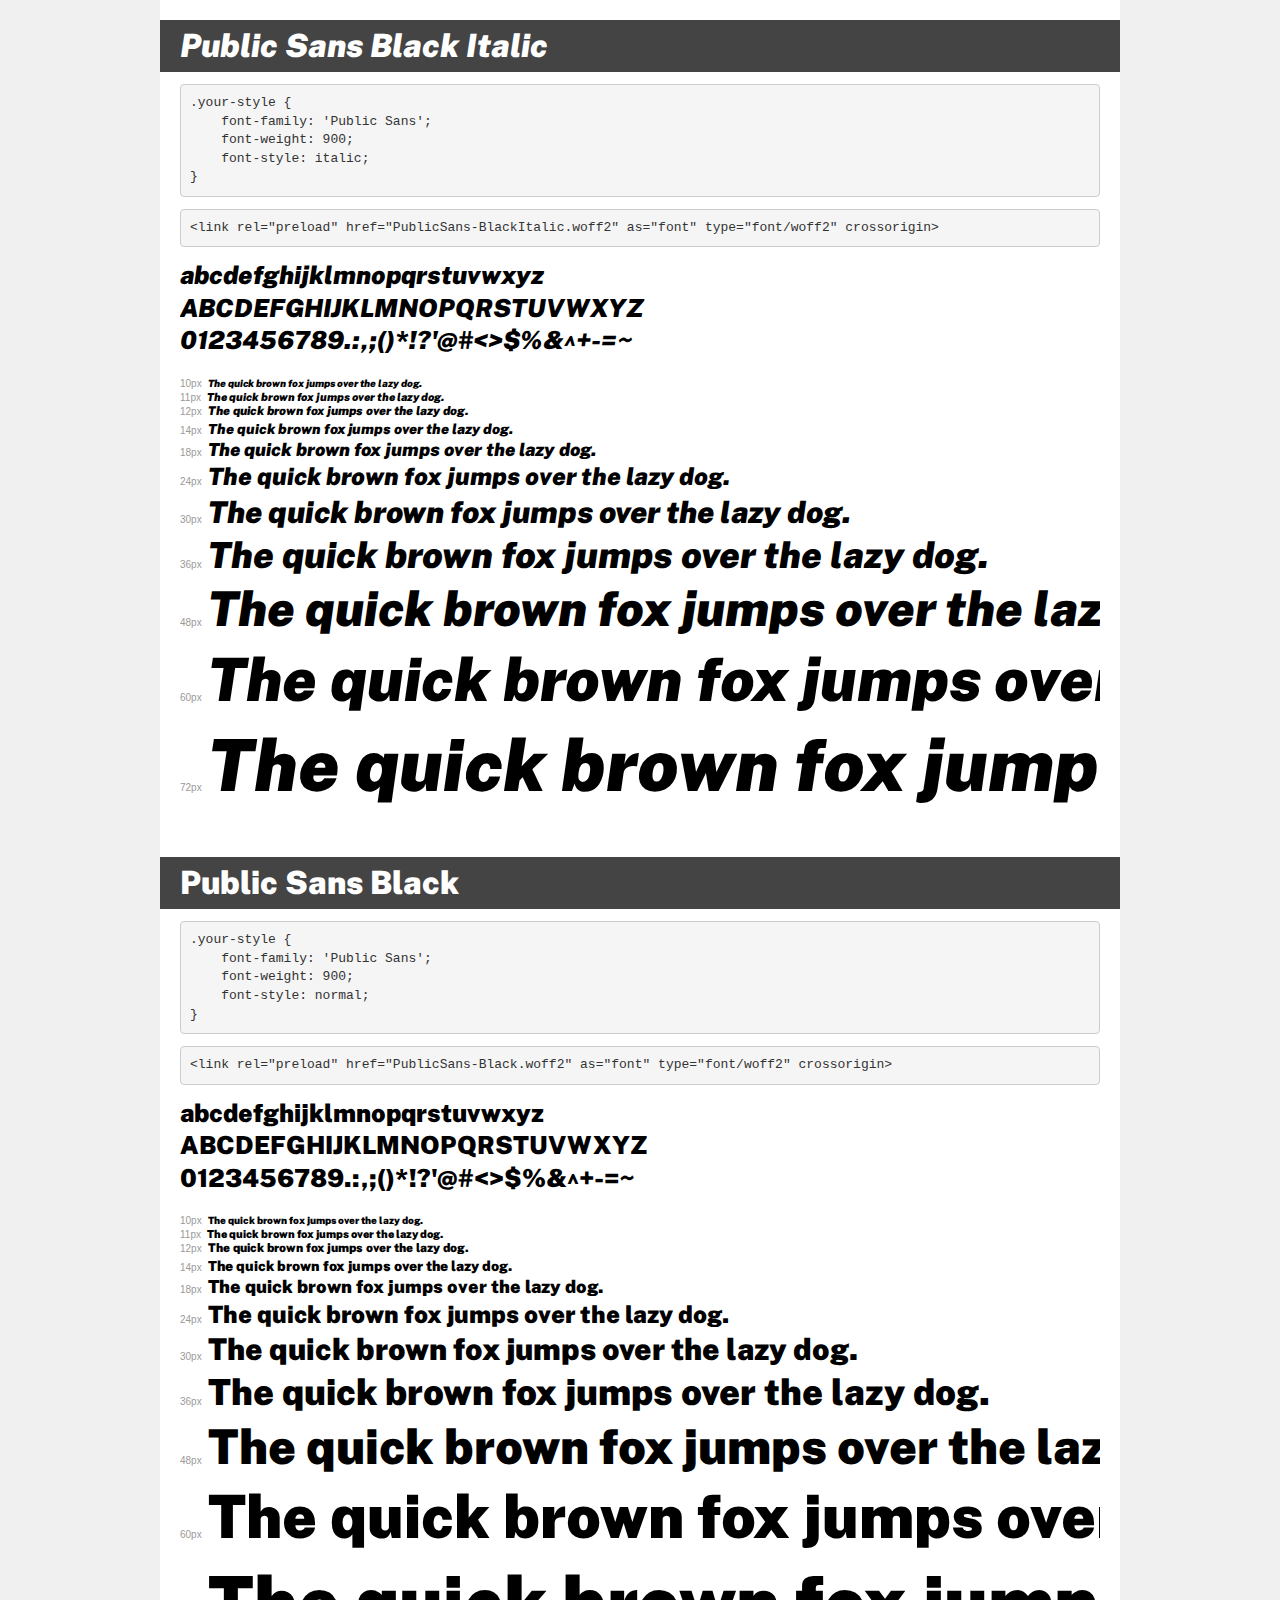
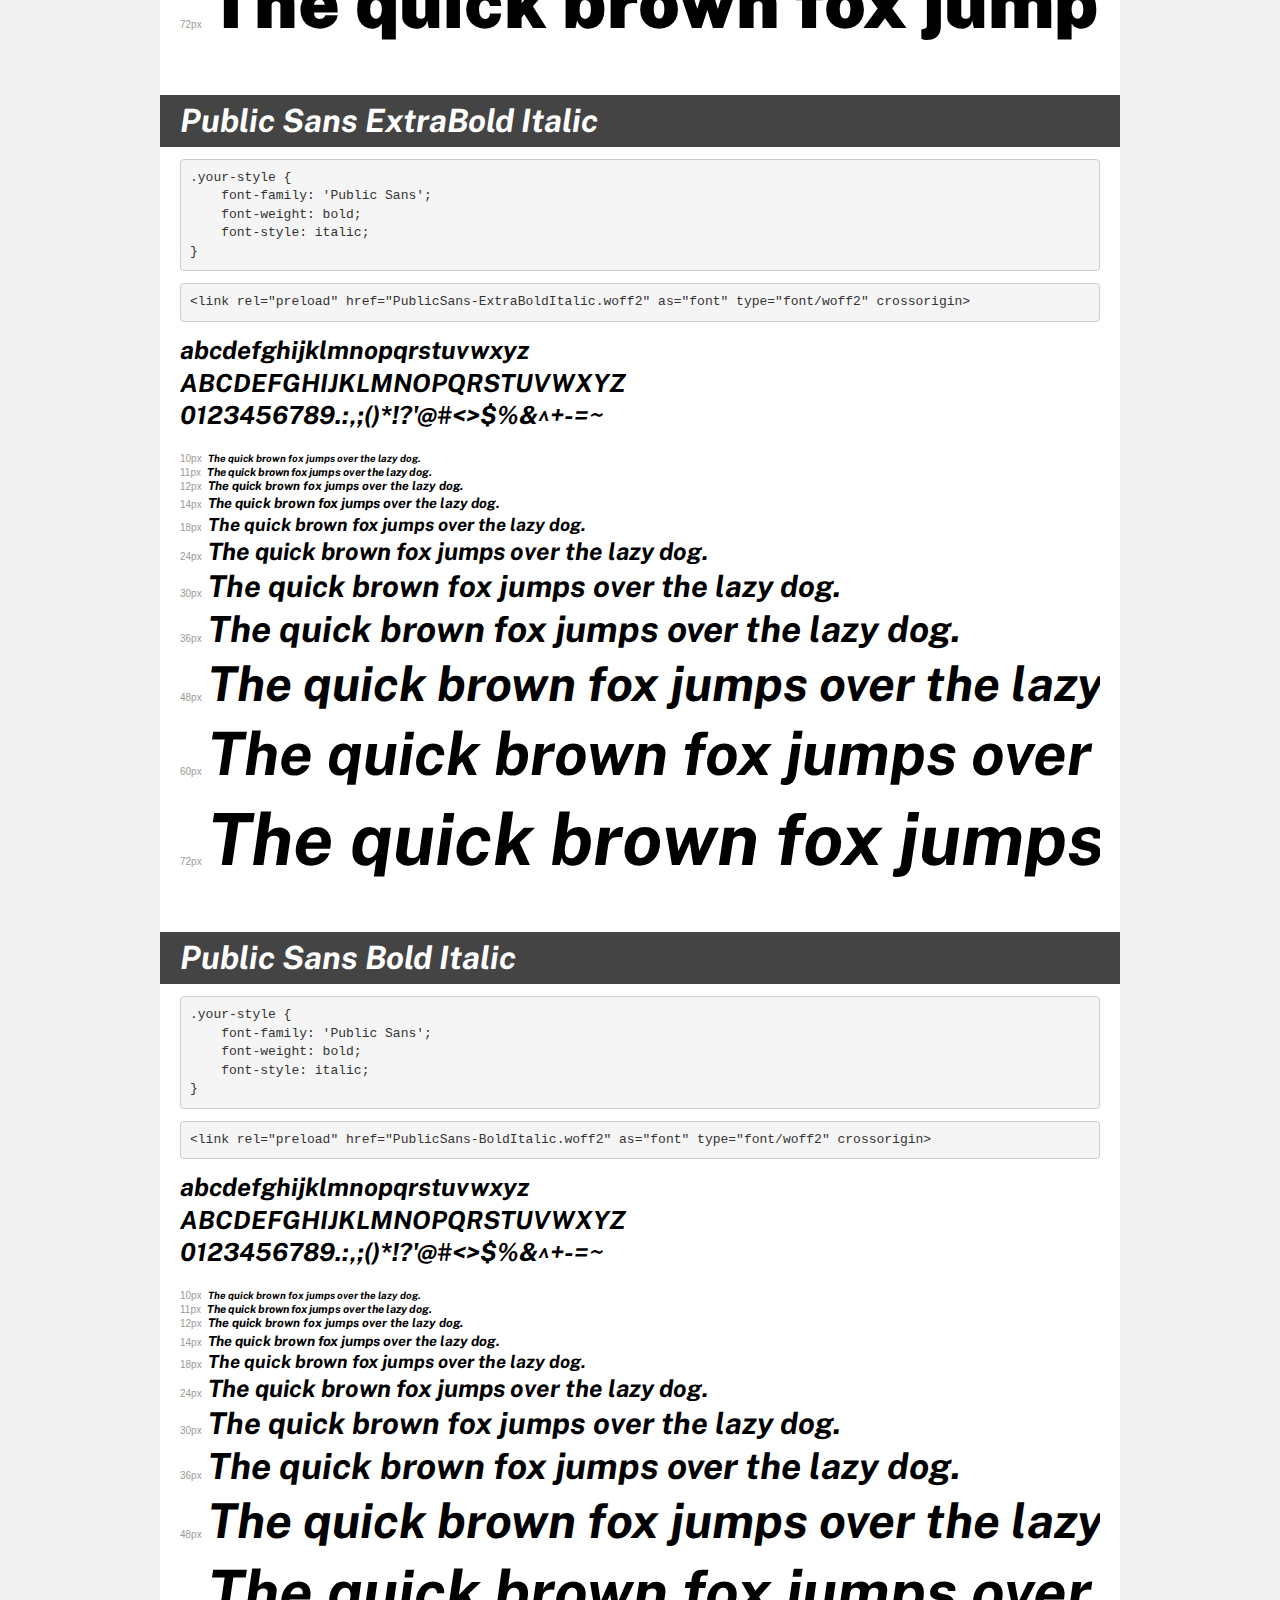
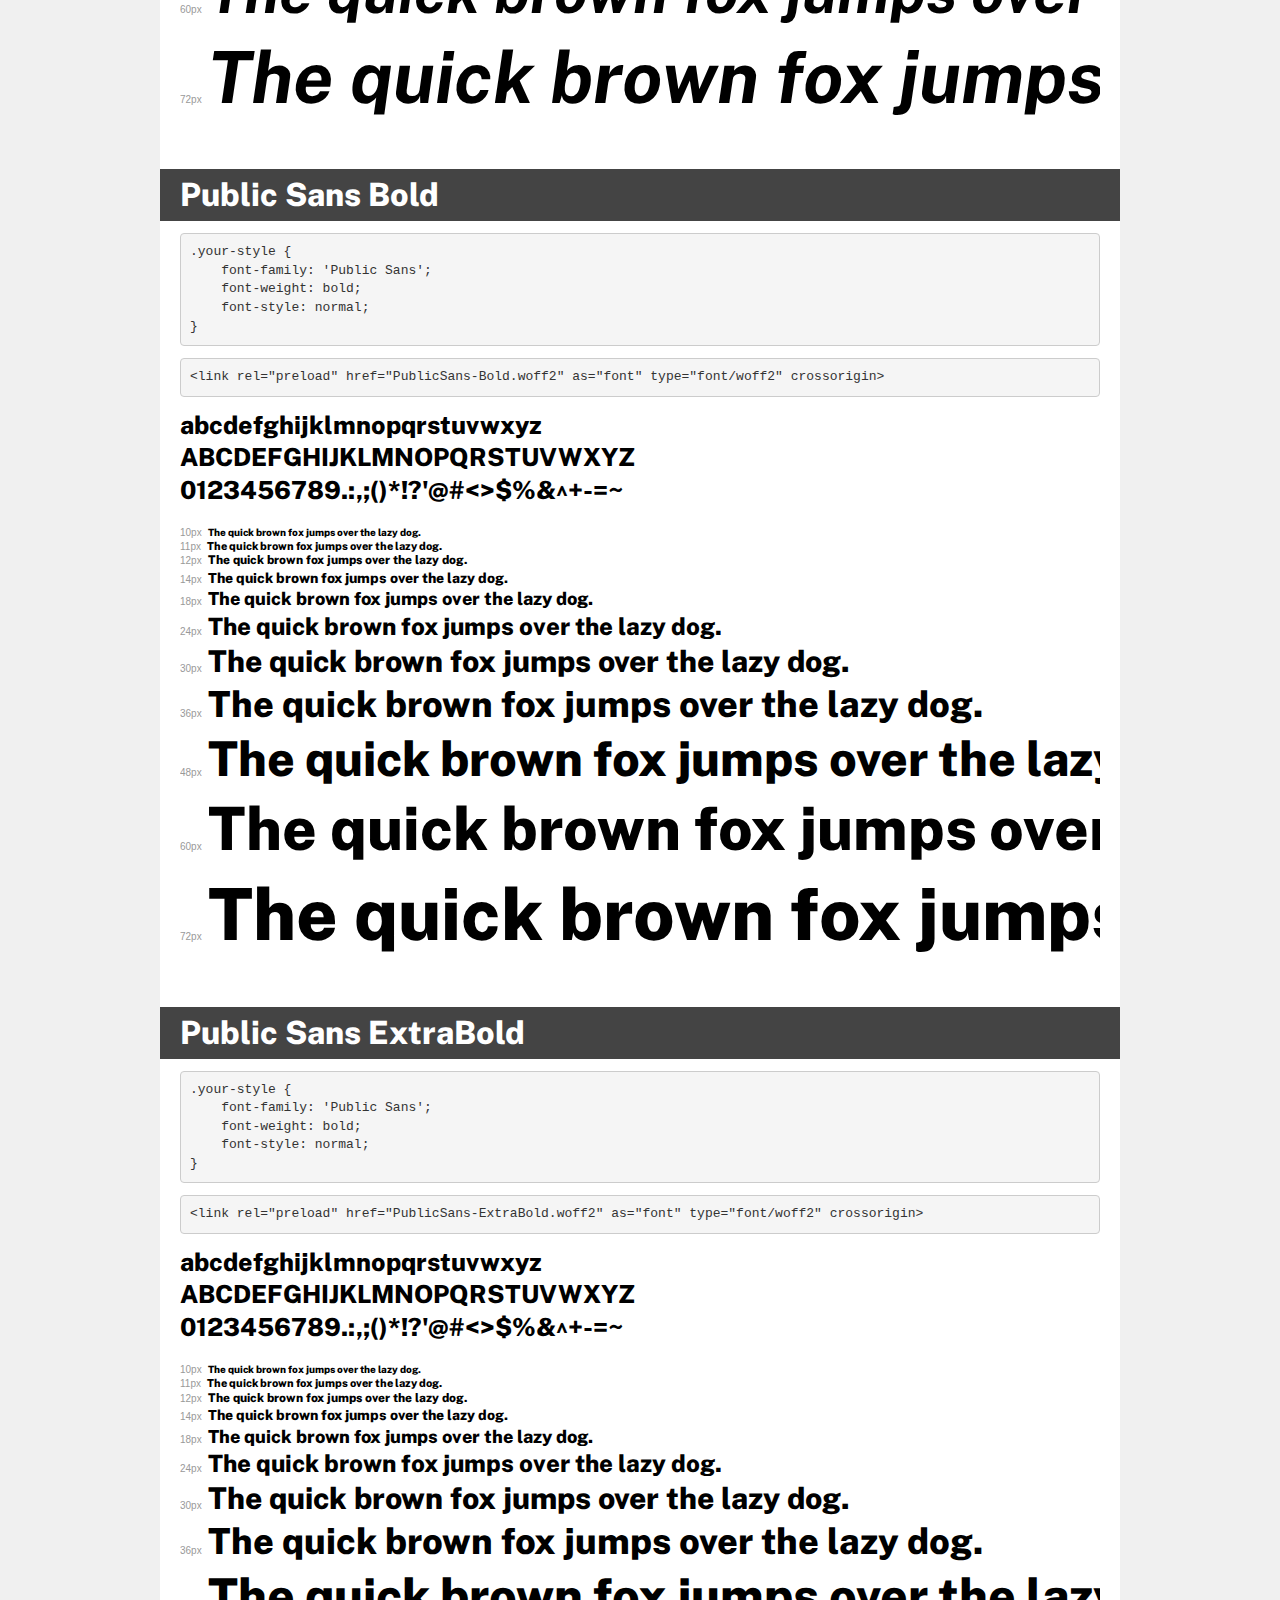
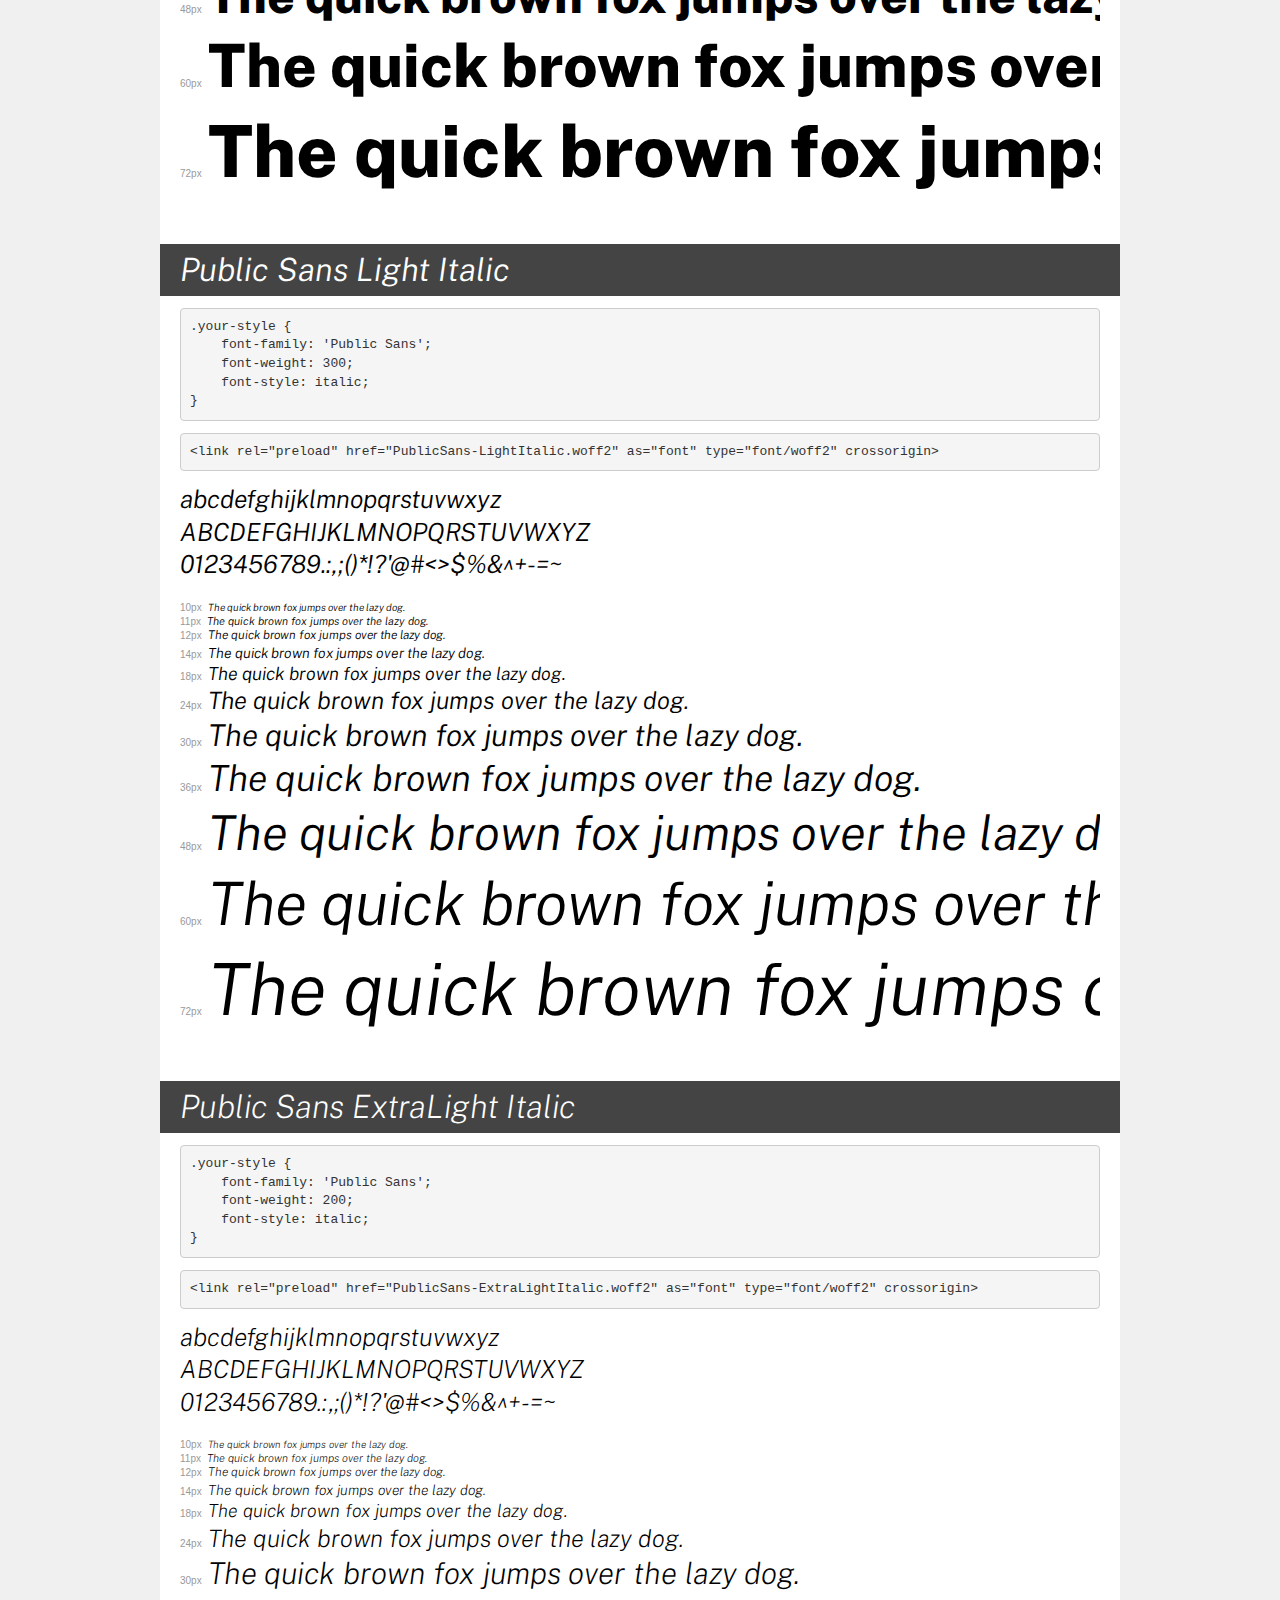
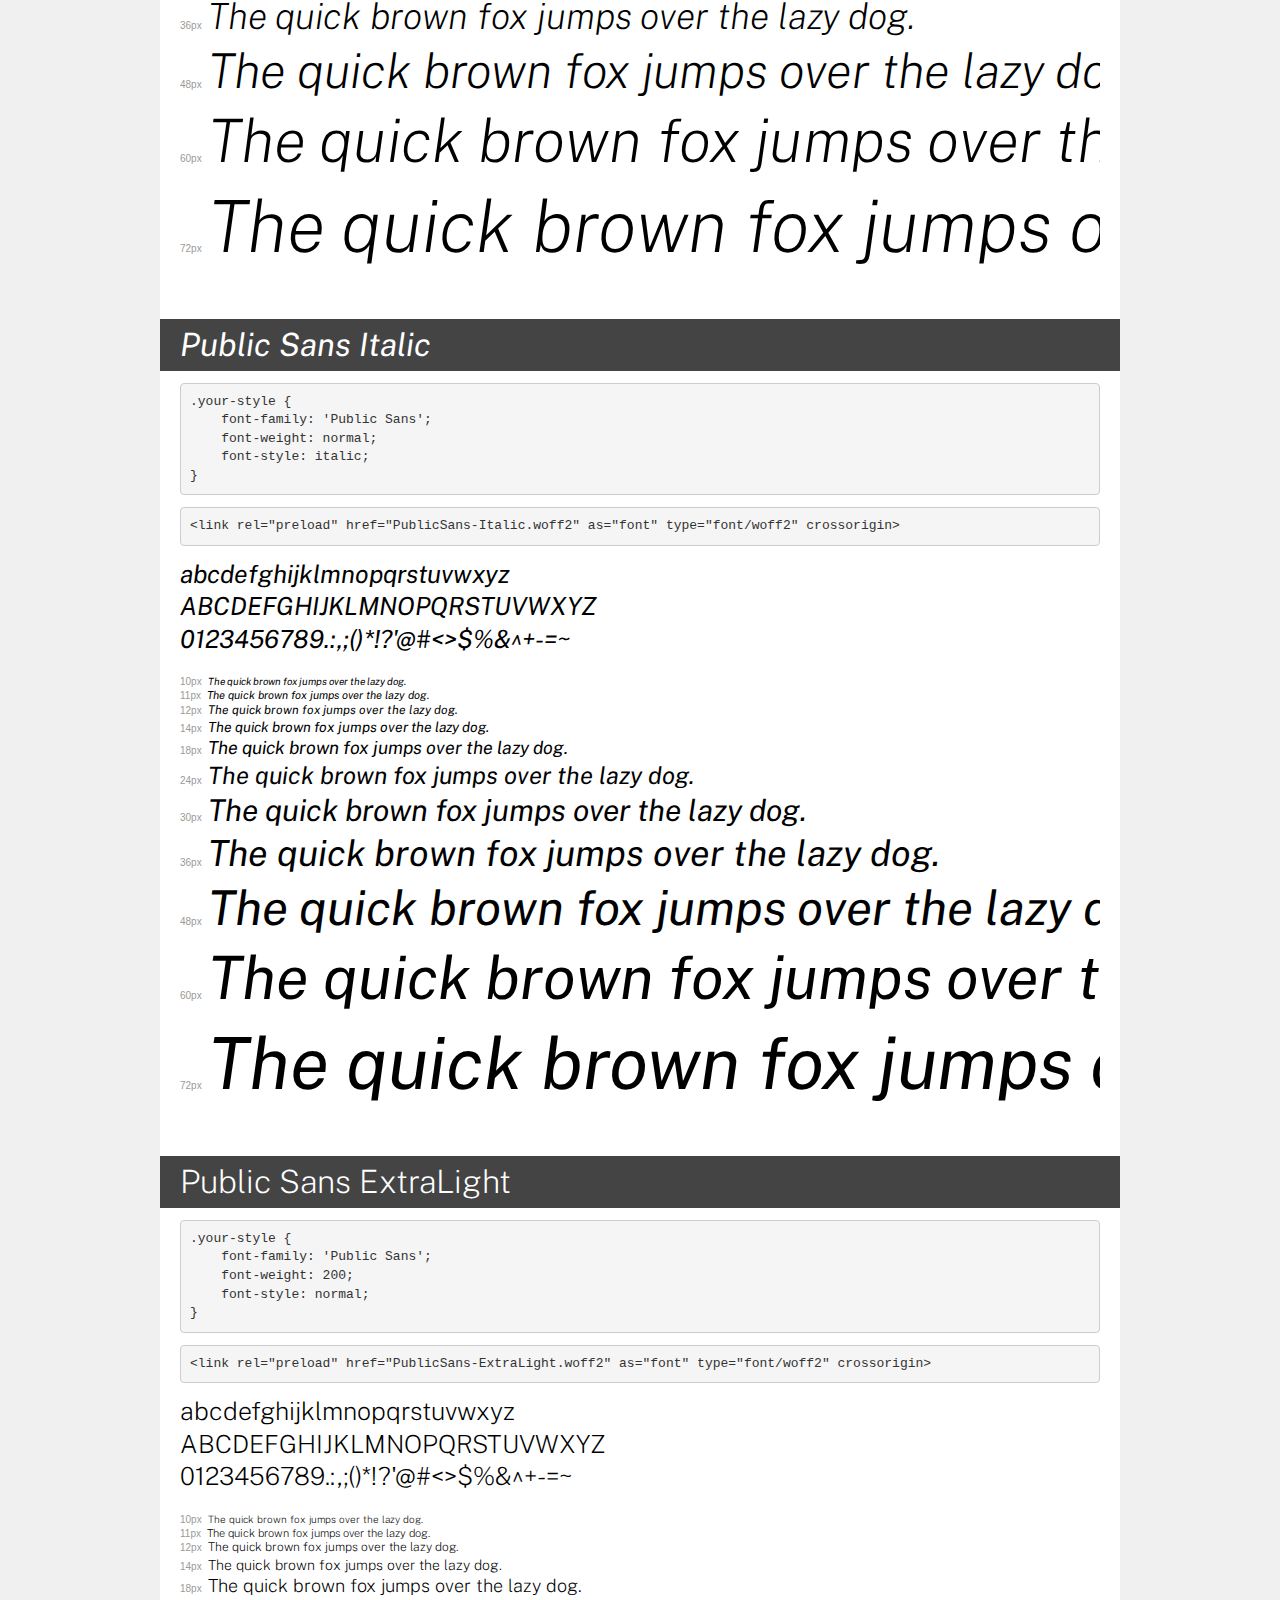
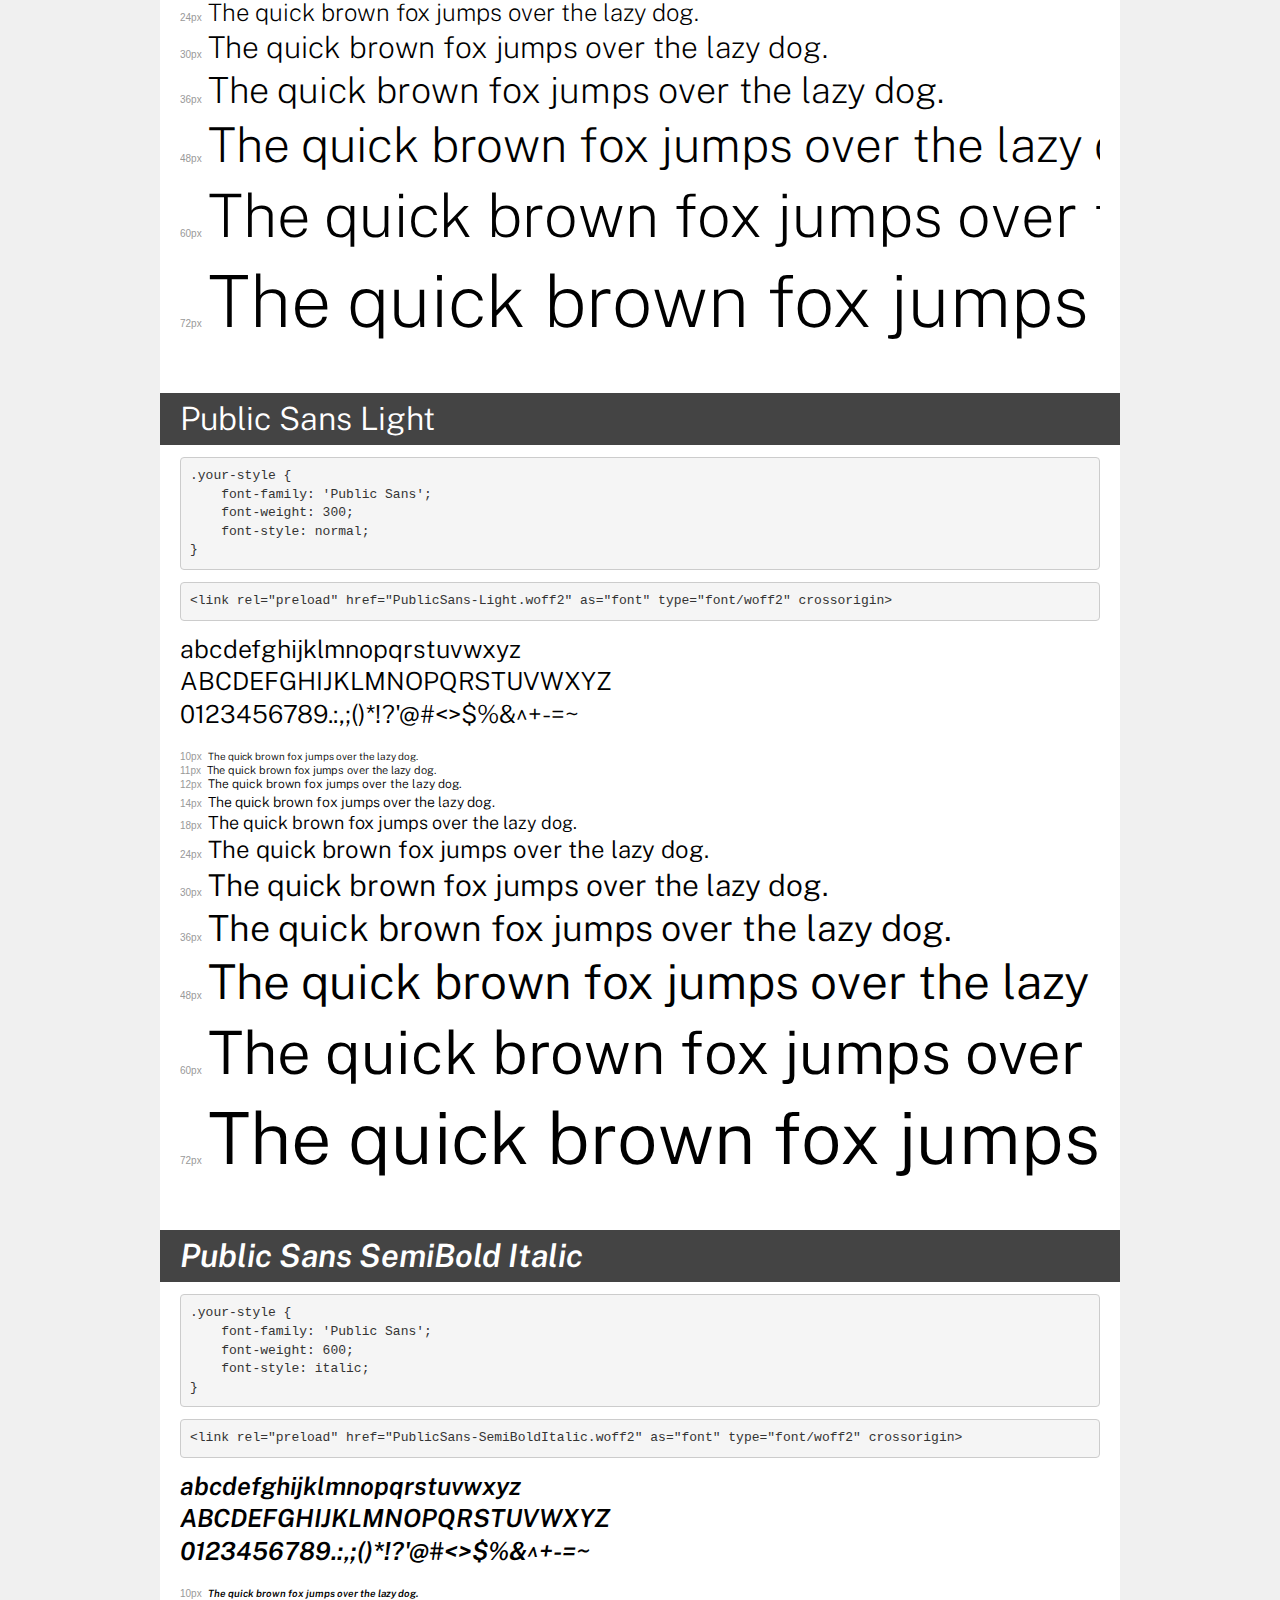
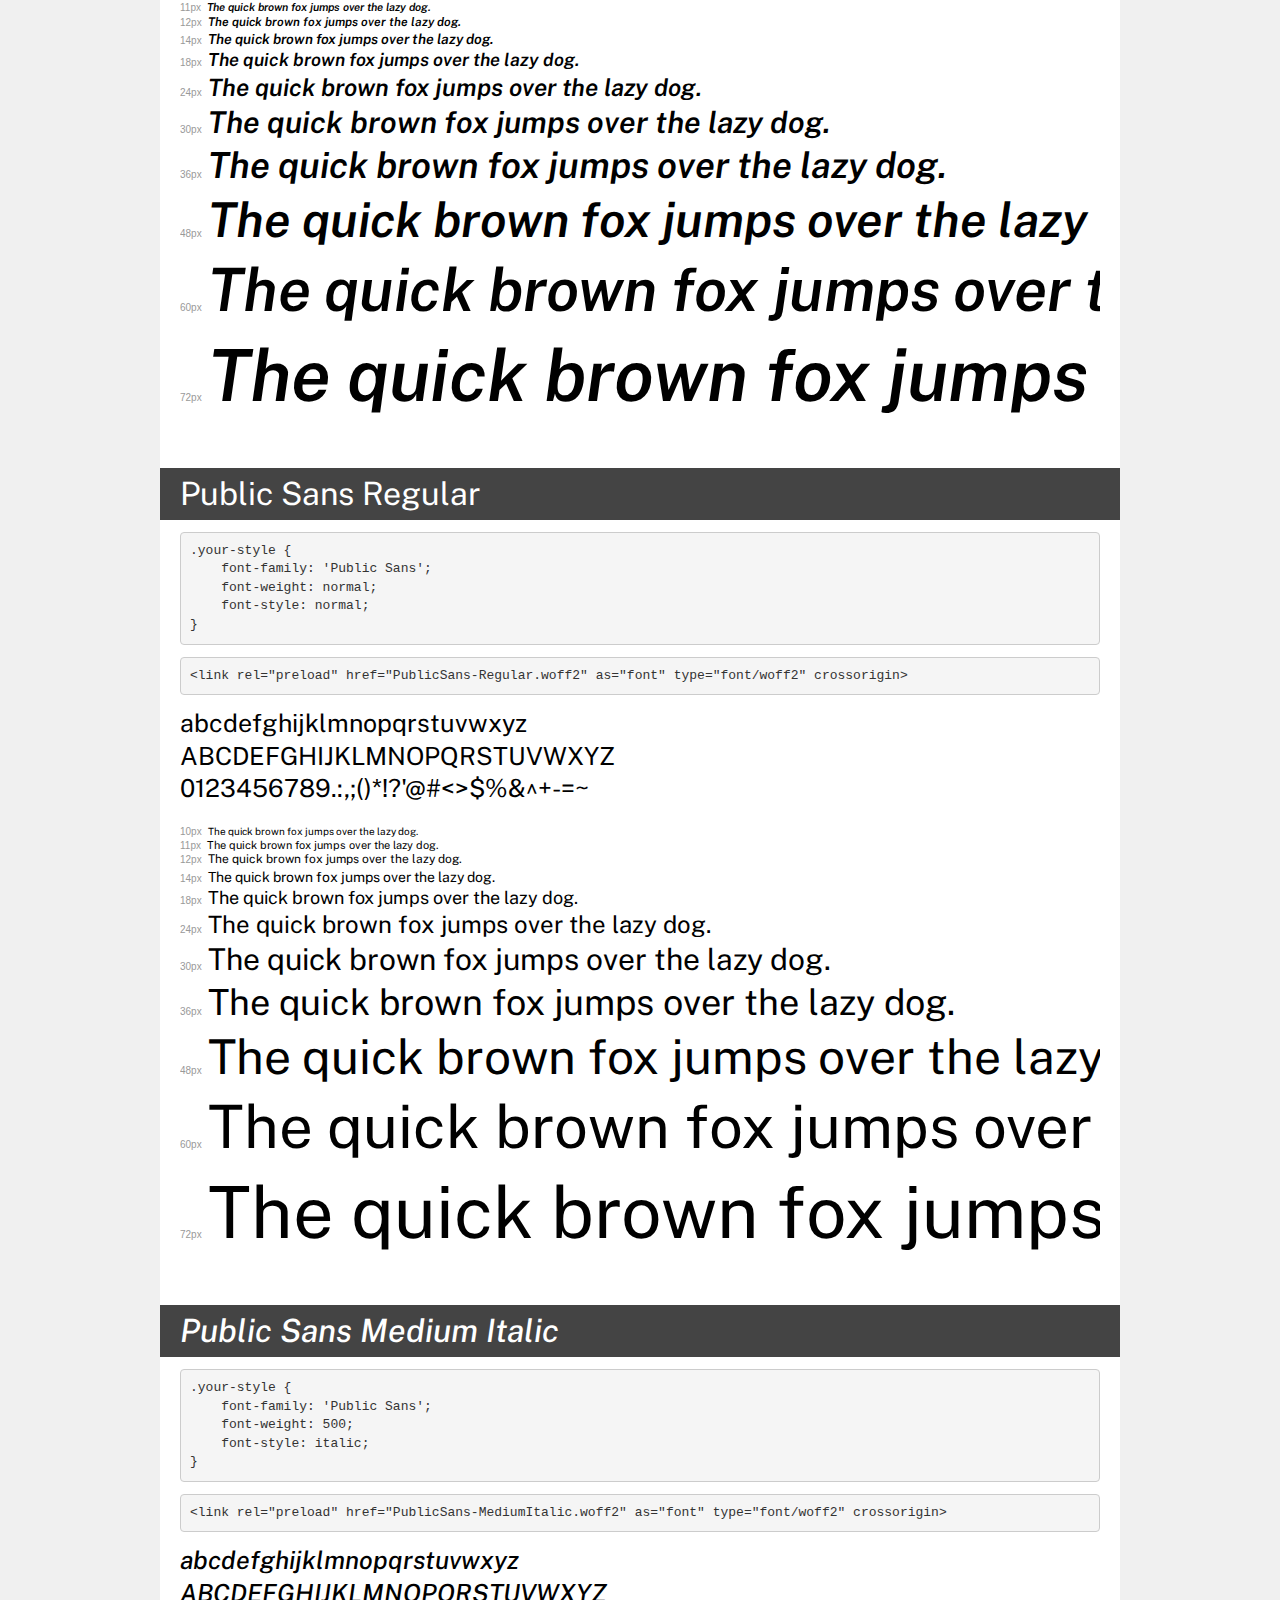
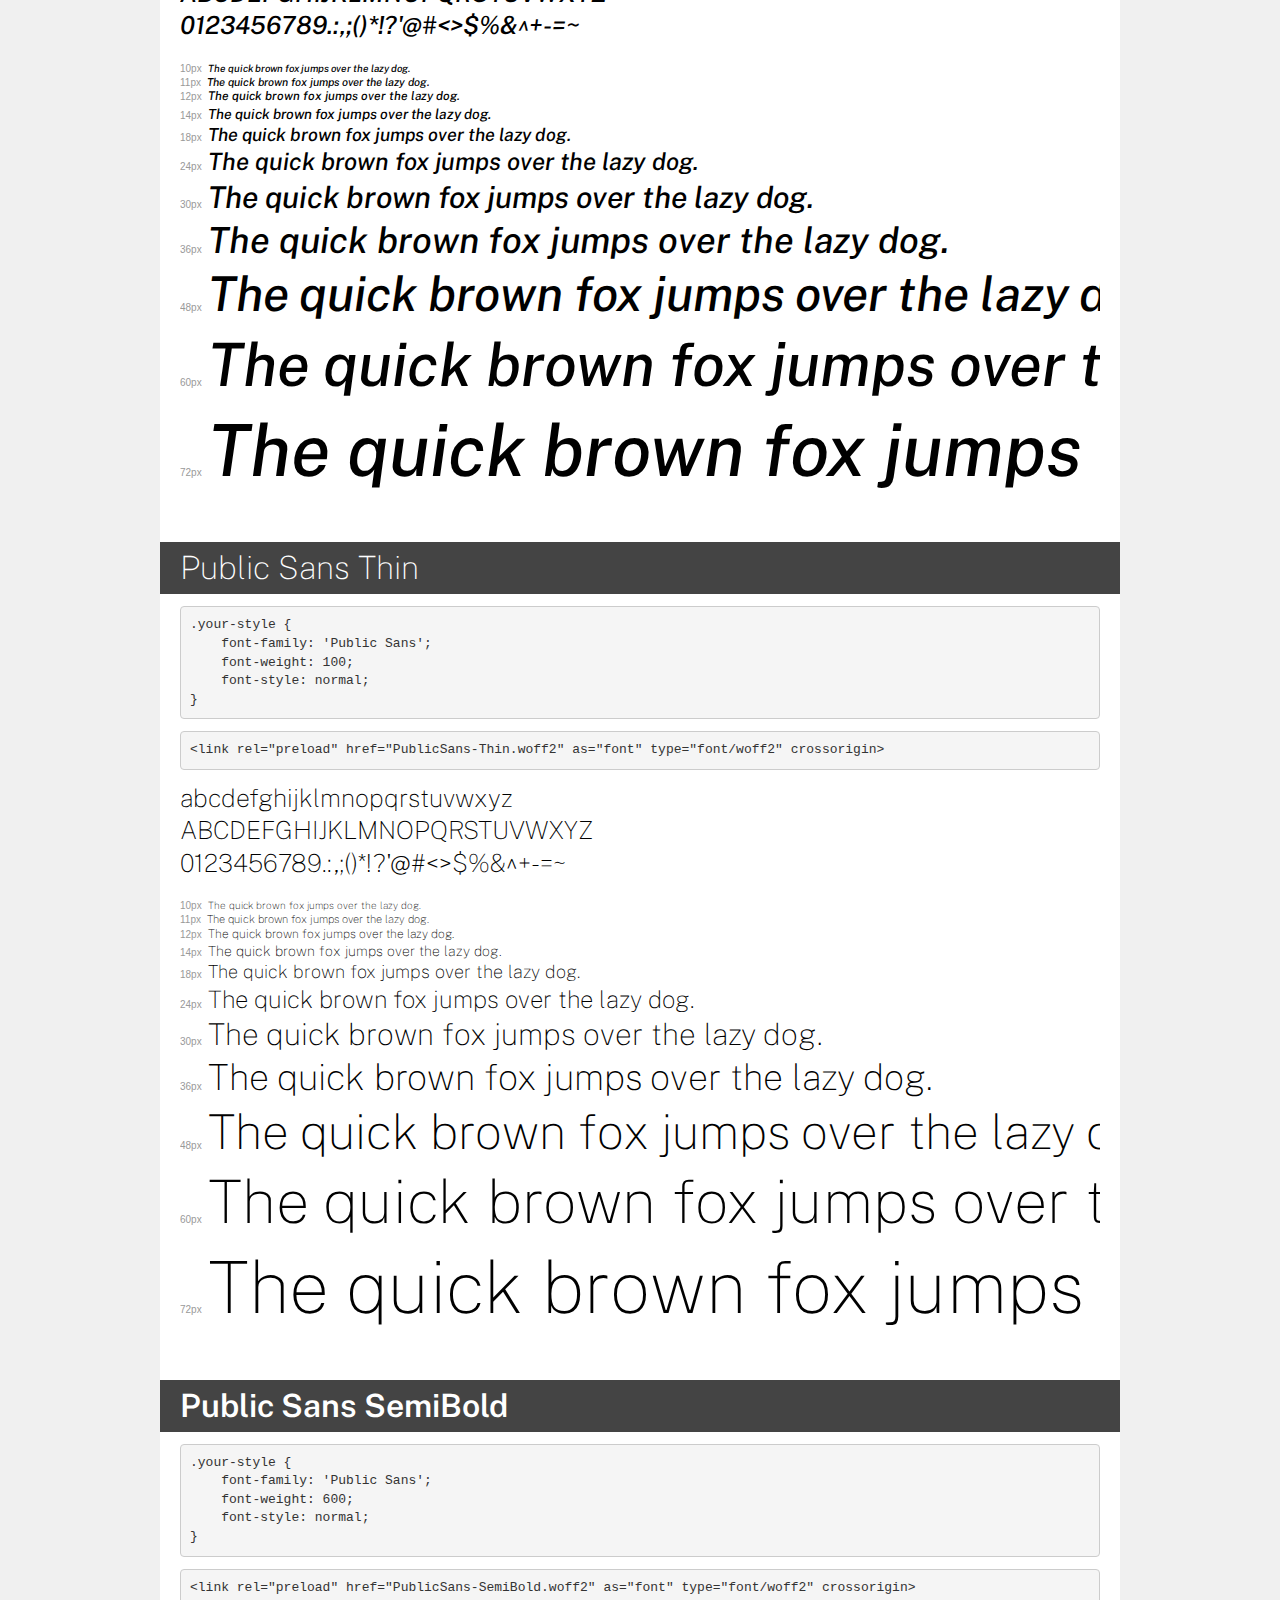
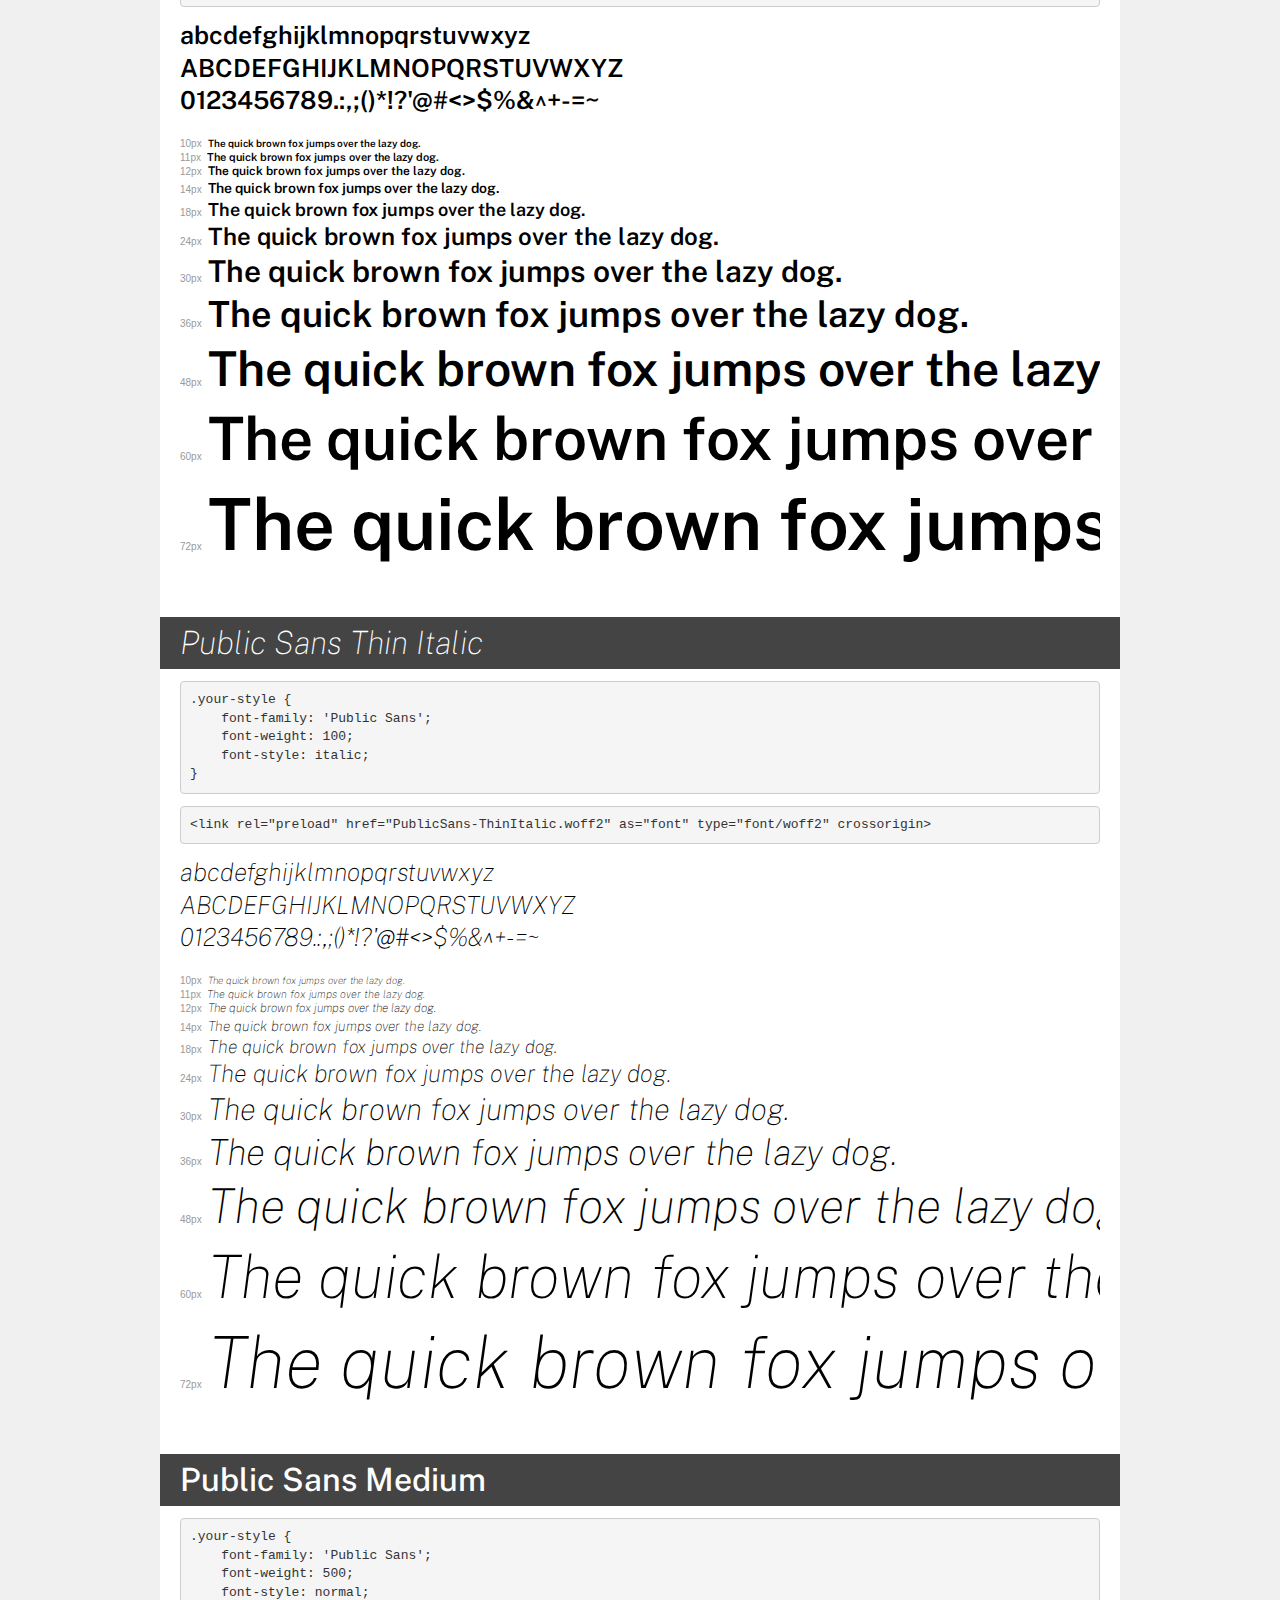
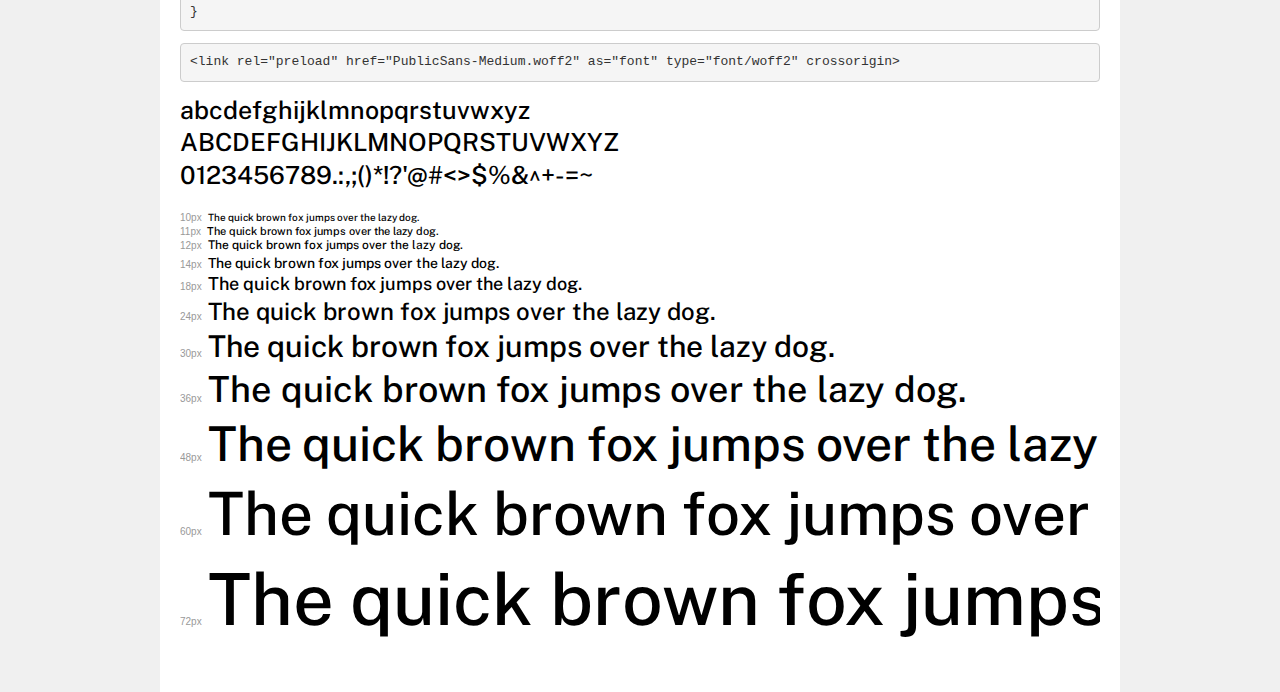
<file: assests/extra/transfonter.org-20240320-121308/demo.html>
<!DOCTYPE html>
<html lang="en">
<head>
    <meta charset="utf-8">
    <meta http-equiv="X-UA-Compatible" content="IE=edge">
    <meta name="viewport" content="width=device-width, initial-scale=1">
    <meta name="robots" content="noindex, noarchive">
    <meta name="format-detection" content="telephone=no">
    <title>Transfonter demo</title>
    <link href="stylesheet.css" rel="stylesheet">
    <style>
        /*
        http://meyerweb.com/eric/tools/css/reset/
        v2.0 | 20110126
        License: none (public domain)
        */
        html, body, div, span, applet, object, iframe,
        h1, h2, h3, h4, h5, h6, p, blockquote, pre,
        a, abbr, acronym, address, big, cite, code,
        del, dfn, em, img, ins, kbd, q, s, samp,
        small, strike, strong, sub, sup, tt, var,
        b, u, i, center,
        dl, dt, dd, ol, ul, li,
        fieldset, form, label, legend,
        table, caption, tbody, tfoot, thead, tr, th, td,
        article, aside, canvas, details, embed,
        figure, figcaption, footer, header, hgroup,
        menu, nav, output, ruby, section, summary,
        time, mark, audio, video {
            margin: 0;
            padding: 0;
            border: 0;
            font-size: 100%;
            font: inherit;
            vertical-align: baseline;
        }
        /* HTML5 display-role reset for older browsers */
        article, aside, details, figcaption, figure,
        footer, header, hgroup, menu, nav, section {
            display: block;
        }
        body {
            line-height: 1;
        }
        ol, ul {
            list-style: none;
        }
        blockquote, q {
            quotes: none;
        }
        blockquote:before, blockquote:after,
        q:before, q:after {
            content: '';
            content: none;
        }
        table {
            border-collapse: collapse;
            border-spacing: 0;
        }
        /* demo styles */
        body {
            background: #f0f0f0;
            color: #000;
        }
        .page {
            background: #fff;
            width: 920px;
            margin: 0 auto;
            padding: 20px 20px 0 20px;
            overflow: hidden;
        }
        .font-container {
            overflow-x: auto;
            overflow-y: hidden;
            margin-bottom: 40px;
            line-height: 1.3;
            white-space: nowrap;
            padding-bottom: 5px;
        }
        h1 {
            position: relative;
            background: #444;
            font-size: 32px;
            color: #fff;
            padding: 10px 20px;
            margin: 0 -20px 12px -20px;
        }
        .letters {
            font-size: 25px;
            margin-bottom: 20px;
        }
        .s10:before {
            content: '10px';
        }
        .s11:before {
            content: '11px';
        }
        .s12:before {
            content: '12px';
        }
        .s14:before {
            content: '14px';
        }
        .s18:before {
            content: '18px';
        }
        .s24:before {
            content: '24px';
        }
        .s30:before {
            content: '30px';
        }
        .s36:before {
            content: '36px';
        }
        .s48:before {
            content: '48px';
        }
        .s60:before {
            content: '60px';
        }
        .s72:before {
            content: '72px';
        }
        .s10:before, .s11:before, .s12:before, .s14:before,
        .s18:before, .s24:before, .s30:before, .s36:before,
        .s48:before, .s60:before, .s72:before {
            font-family: Arial, sans-serif;
            font-size: 10px;
            font-weight: normal;
            font-style: normal;
            color: #999;
            padding-right: 6px;
        }
        pre {
            display: block;
            padding: 9px;
            margin: 0 0 12px;
            font-family: Monaco, Menlo, Consolas, "Courier New", monospace;
            font-size: 13px;
            line-height: 1.428571429;
            color: #333;
            font-weight: normal;
            font-style: normal;
            background-color: #f5f5f5;
            border: 1px solid #ccc;
            overflow-x: auto;
            border-radius: 4px;
        }
        /* responsive */
        @media (max-width: 959px) {
            .page {
                width: auto;
                margin: 0;
            }
        }
    </style>
</head>
<body>
<div class="page">
    <div class="demo">
        <h1 style="font-family: 'Public Sans'; font-weight: 900; font-style: italic;">Public Sans Black Italic</h1>
        <pre title="Usage">.your-style {
    font-family: 'Public Sans';
    font-weight: 900;
    font-style: italic;
}</pre>
        <pre title="Preload (optional)">
&lt;link rel=&quot;preload&quot; href=&quot;PublicSans-BlackItalic.woff2&quot; as=&quot;font&quot; type=&quot;font/woff2&quot; crossorigin&gt;</pre>
        <div class="font-container" style="font-family: 'Public Sans'; font-weight: 900; font-style: italic;">
            <p class="letters">
                abcdefghijklmnopqrstuvwxyz<br>
ABCDEFGHIJKLMNOPQRSTUVWXYZ<br>
                0123456789.:,;()*!?'@#&lt;&gt;$%&^+-=~
            </p>
            <p class="s10" style="font-size: 10px;">The quick brown fox jumps over the lazy dog.</p>
            <p class="s11" style="font-size: 11px;">The quick brown fox jumps over the lazy dog.</p>
            <p class="s12" style="font-size: 12px;">The quick brown fox jumps over the lazy dog.</p>
            <p class="s14" style="font-size: 14px;">The quick brown fox jumps over the lazy dog.</p>
            <p class="s18" style="font-size: 18px;">The quick brown fox jumps over the lazy dog.</p>
            <p class="s24" style="font-size: 24px;">The quick brown fox jumps over the lazy dog.</p>
            <p class="s30" style="font-size: 30px;">The quick brown fox jumps over the lazy dog.</p>
            <p class="s36" style="font-size: 36px;">The quick brown fox jumps over the lazy dog.</p>
            <p class="s48" style="font-size: 48px;">The quick brown fox jumps over the lazy dog.</p>
            <p class="s60" style="font-size: 60px;">The quick brown fox jumps over the lazy dog.</p>
            <p class="s72" style="font-size: 72px;">The quick brown fox jumps over the lazy dog.</p>
        </div>
    </div>

    <div class="demo">
        <h1 style="font-family: 'Public Sans'; font-weight: 900; font-style: normal;">Public Sans Black</h1>
        <pre title="Usage">.your-style {
    font-family: 'Public Sans';
    font-weight: 900;
    font-style: normal;
}</pre>
        <pre title="Preload (optional)">
&lt;link rel=&quot;preload&quot; href=&quot;PublicSans-Black.woff2&quot; as=&quot;font&quot; type=&quot;font/woff2&quot; crossorigin&gt;</pre>
        <div class="font-container" style="font-family: 'Public Sans'; font-weight: 900; font-style: normal;">
            <p class="letters">
                abcdefghijklmnopqrstuvwxyz<br>
ABCDEFGHIJKLMNOPQRSTUVWXYZ<br>
                0123456789.:,;()*!?'@#&lt;&gt;$%&^+-=~
            </p>
            <p class="s10" style="font-size: 10px;">The quick brown fox jumps over the lazy dog.</p>
            <p class="s11" style="font-size: 11px;">The quick brown fox jumps over the lazy dog.</p>
            <p class="s12" style="font-size: 12px;">The quick brown fox jumps over the lazy dog.</p>
            <p class="s14" style="font-size: 14px;">The quick brown fox jumps over the lazy dog.</p>
            <p class="s18" style="font-size: 18px;">The quick brown fox jumps over the lazy dog.</p>
            <p class="s24" style="font-size: 24px;">The quick brown fox jumps over the lazy dog.</p>
            <p class="s30" style="font-size: 30px;">The quick brown fox jumps over the lazy dog.</p>
            <p class="s36" style="font-size: 36px;">The quick brown fox jumps over the lazy dog.</p>
            <p class="s48" style="font-size: 48px;">The quick brown fox jumps over the lazy dog.</p>
            <p class="s60" style="font-size: 60px;">The quick brown fox jumps over the lazy dog.</p>
            <p class="s72" style="font-size: 72px;">The quick brown fox jumps over the lazy dog.</p>
        </div>
    </div>

    <div class="demo">
        <h1 style="font-family: 'Public Sans'; font-weight: bold; font-style: italic;">Public Sans ExtraBold Italic</h1>
        <pre title="Usage">.your-style {
    font-family: 'Public Sans';
    font-weight: bold;
    font-style: italic;
}</pre>
        <pre title="Preload (optional)">
&lt;link rel=&quot;preload&quot; href=&quot;PublicSans-ExtraBoldItalic.woff2&quot; as=&quot;font&quot; type=&quot;font/woff2&quot; crossorigin&gt;</pre>
        <div class="font-container" style="font-family: 'Public Sans'; font-weight: bold; font-style: italic;">
            <p class="letters">
                abcdefghijklmnopqrstuvwxyz<br>
ABCDEFGHIJKLMNOPQRSTUVWXYZ<br>
                0123456789.:,;()*!?'@#&lt;&gt;$%&^+-=~
            </p>
            <p class="s10" style="font-size: 10px;">The quick brown fox jumps over the lazy dog.</p>
            <p class="s11" style="font-size: 11px;">The quick brown fox jumps over the lazy dog.</p>
            <p class="s12" style="font-size: 12px;">The quick brown fox jumps over the lazy dog.</p>
            <p class="s14" style="font-size: 14px;">The quick brown fox jumps over the lazy dog.</p>
            <p class="s18" style="font-size: 18px;">The quick brown fox jumps over the lazy dog.</p>
            <p class="s24" style="font-size: 24px;">The quick brown fox jumps over the lazy dog.</p>
            <p class="s30" style="font-size: 30px;">The quick brown fox jumps over the lazy dog.</p>
            <p class="s36" style="font-size: 36px;">The quick brown fox jumps over the lazy dog.</p>
            <p class="s48" style="font-size: 48px;">The quick brown fox jumps over the lazy dog.</p>
            <p class="s60" style="font-size: 60px;">The quick brown fox jumps over the lazy dog.</p>
            <p class="s72" style="font-size: 72px;">The quick brown fox jumps over the lazy dog.</p>
        </div>
    </div>

    <div class="demo">
        <h1 style="font-family: 'Public Sans'; font-weight: bold; font-style: italic;">Public Sans Bold Italic</h1>
        <pre title="Usage">.your-style {
    font-family: 'Public Sans';
    font-weight: bold;
    font-style: italic;
}</pre>
        <pre title="Preload (optional)">
&lt;link rel=&quot;preload&quot; href=&quot;PublicSans-BoldItalic.woff2&quot; as=&quot;font&quot; type=&quot;font/woff2&quot; crossorigin&gt;</pre>
        <div class="font-container" style="font-family: 'Public Sans'; font-weight: bold; font-style: italic;">
            <p class="letters">
                abcdefghijklmnopqrstuvwxyz<br>
ABCDEFGHIJKLMNOPQRSTUVWXYZ<br>
                0123456789.:,;()*!?'@#&lt;&gt;$%&^+-=~
            </p>
            <p class="s10" style="font-size: 10px;">The quick brown fox jumps over the lazy dog.</p>
            <p class="s11" style="font-size: 11px;">The quick brown fox jumps over the lazy dog.</p>
            <p class="s12" style="font-size: 12px;">The quick brown fox jumps over the lazy dog.</p>
            <p class="s14" style="font-size: 14px;">The quick brown fox jumps over the lazy dog.</p>
            <p class="s18" style="font-size: 18px;">The quick brown fox jumps over the lazy dog.</p>
            <p class="s24" style="font-size: 24px;">The quick brown fox jumps over the lazy dog.</p>
            <p class="s30" style="font-size: 30px;">The quick brown fox jumps over the lazy dog.</p>
            <p class="s36" style="font-size: 36px;">The quick brown fox jumps over the lazy dog.</p>
            <p class="s48" style="font-size: 48px;">The quick brown fox jumps over the lazy dog.</p>
            <p class="s60" style="font-size: 60px;">The quick brown fox jumps over the lazy dog.</p>
            <p class="s72" style="font-size: 72px;">The quick brown fox jumps over the lazy dog.</p>
        </div>
    </div>

    <div class="demo">
        <h1 style="font-family: 'Public Sans'; font-weight: bold; font-style: normal;">Public Sans Bold</h1>
        <pre title="Usage">.your-style {
    font-family: 'Public Sans';
    font-weight: bold;
    font-style: normal;
}</pre>
        <pre title="Preload (optional)">
&lt;link rel=&quot;preload&quot; href=&quot;PublicSans-Bold.woff2&quot; as=&quot;font&quot; type=&quot;font/woff2&quot; crossorigin&gt;</pre>
        <div class="font-container" style="font-family: 'Public Sans'; font-weight: bold; font-style: normal;">
            <p class="letters">
                abcdefghijklmnopqrstuvwxyz<br>
ABCDEFGHIJKLMNOPQRSTUVWXYZ<br>
                0123456789.:,;()*!?'@#&lt;&gt;$%&^+-=~
            </p>
            <p class="s10" style="font-size: 10px;">The quick brown fox jumps over the lazy dog.</p>
            <p class="s11" style="font-size: 11px;">The quick brown fox jumps over the lazy dog.</p>
            <p class="s12" style="font-size: 12px;">The quick brown fox jumps over the lazy dog.</p>
            <p class="s14" style="font-size: 14px;">The quick brown fox jumps over the lazy dog.</p>
            <p class="s18" style="font-size: 18px;">The quick brown fox jumps over the lazy dog.</p>
            <p class="s24" style="font-size: 24px;">The quick brown fox jumps over the lazy dog.</p>
            <p class="s30" style="font-size: 30px;">The quick brown fox jumps over the lazy dog.</p>
            <p class="s36" style="font-size: 36px;">The quick brown fox jumps over the lazy dog.</p>
            <p class="s48" style="font-size: 48px;">The quick brown fox jumps over the lazy dog.</p>
            <p class="s60" style="font-size: 60px;">The quick brown fox jumps over the lazy dog.</p>
            <p class="s72" style="font-size: 72px;">The quick brown fox jumps over the lazy dog.</p>
        </div>
    </div>

    <div class="demo">
        <h1 style="font-family: 'Public Sans'; font-weight: bold; font-style: normal;">Public Sans ExtraBold</h1>
        <pre title="Usage">.your-style {
    font-family: 'Public Sans';
    font-weight: bold;
    font-style: normal;
}</pre>
        <pre title="Preload (optional)">
&lt;link rel=&quot;preload&quot; href=&quot;PublicSans-ExtraBold.woff2&quot; as=&quot;font&quot; type=&quot;font/woff2&quot; crossorigin&gt;</pre>
        <div class="font-container" style="font-family: 'Public Sans'; font-weight: bold; font-style: normal;">
            <p class="letters">
                abcdefghijklmnopqrstuvwxyz<br>
ABCDEFGHIJKLMNOPQRSTUVWXYZ<br>
                0123456789.:,;()*!?'@#&lt;&gt;$%&^+-=~
            </p>
            <p class="s10" style="font-size: 10px;">The quick brown fox jumps over the lazy dog.</p>
            <p class="s11" style="font-size: 11px;">The quick brown fox jumps over the lazy dog.</p>
            <p class="s12" style="font-size: 12px;">The quick brown fox jumps over the lazy dog.</p>
            <p class="s14" style="font-size: 14px;">The quick brown fox jumps over the lazy dog.</p>
            <p class="s18" style="font-size: 18px;">The quick brown fox jumps over the lazy dog.</p>
            <p class="s24" style="font-size: 24px;">The quick brown fox jumps over the lazy dog.</p>
            <p class="s30" style="font-size: 30px;">The quick brown fox jumps over the lazy dog.</p>
            <p class="s36" style="font-size: 36px;">The quick brown fox jumps over the lazy dog.</p>
            <p class="s48" style="font-size: 48px;">The quick brown fox jumps over the lazy dog.</p>
            <p class="s60" style="font-size: 60px;">The quick brown fox jumps over the lazy dog.</p>
            <p class="s72" style="font-size: 72px;">The quick brown fox jumps over the lazy dog.</p>
        </div>
    </div>

    <div class="demo">
        <h1 style="font-family: 'Public Sans'; font-weight: 300; font-style: italic;">Public Sans Light Italic</h1>
        <pre title="Usage">.your-style {
    font-family: 'Public Sans';
    font-weight: 300;
    font-style: italic;
}</pre>
        <pre title="Preload (optional)">
&lt;link rel=&quot;preload&quot; href=&quot;PublicSans-LightItalic.woff2&quot; as=&quot;font&quot; type=&quot;font/woff2&quot; crossorigin&gt;</pre>
        <div class="font-container" style="font-family: 'Public Sans'; font-weight: 300; font-style: italic;">
            <p class="letters">
                abcdefghijklmnopqrstuvwxyz<br>
ABCDEFGHIJKLMNOPQRSTUVWXYZ<br>
                0123456789.:,;()*!?'@#&lt;&gt;$%&^+-=~
            </p>
            <p class="s10" style="font-size: 10px;">The quick brown fox jumps over the lazy dog.</p>
            <p class="s11" style="font-size: 11px;">The quick brown fox jumps over the lazy dog.</p>
            <p class="s12" style="font-size: 12px;">The quick brown fox jumps over the lazy dog.</p>
            <p class="s14" style="font-size: 14px;">The quick brown fox jumps over the lazy dog.</p>
            <p class="s18" style="font-size: 18px;">The quick brown fox jumps over the lazy dog.</p>
            <p class="s24" style="font-size: 24px;">The quick brown fox jumps over the lazy dog.</p>
            <p class="s30" style="font-size: 30px;">The quick brown fox jumps over the lazy dog.</p>
            <p class="s36" style="font-size: 36px;">The quick brown fox jumps over the lazy dog.</p>
            <p class="s48" style="font-size: 48px;">The quick brown fox jumps over the lazy dog.</p>
            <p class="s60" style="font-size: 60px;">The quick brown fox jumps over the lazy dog.</p>
            <p class="s72" style="font-size: 72px;">The quick brown fox jumps over the lazy dog.</p>
        </div>
    </div>

    <div class="demo">
        <h1 style="font-family: 'Public Sans'; font-weight: 200; font-style: italic;">Public Sans ExtraLight Italic</h1>
        <pre title="Usage">.your-style {
    font-family: 'Public Sans';
    font-weight: 200;
    font-style: italic;
}</pre>
        <pre title="Preload (optional)">
&lt;link rel=&quot;preload&quot; href=&quot;PublicSans-ExtraLightItalic.woff2&quot; as=&quot;font&quot; type=&quot;font/woff2&quot; crossorigin&gt;</pre>
        <div class="font-container" style="font-family: 'Public Sans'; font-weight: 200; font-style: italic;">
            <p class="letters">
                abcdefghijklmnopqrstuvwxyz<br>
ABCDEFGHIJKLMNOPQRSTUVWXYZ<br>
                0123456789.:,;()*!?'@#&lt;&gt;$%&^+-=~
            </p>
            <p class="s10" style="font-size: 10px;">The quick brown fox jumps over the lazy dog.</p>
            <p class="s11" style="font-size: 11px;">The quick brown fox jumps over the lazy dog.</p>
            <p class="s12" style="font-size: 12px;">The quick brown fox jumps over the lazy dog.</p>
            <p class="s14" style="font-size: 14px;">The quick brown fox jumps over the lazy dog.</p>
            <p class="s18" style="font-size: 18px;">The quick brown fox jumps over the lazy dog.</p>
            <p class="s24" style="font-size: 24px;">The quick brown fox jumps over the lazy dog.</p>
            <p class="s30" style="font-size: 30px;">The quick brown fox jumps over the lazy dog.</p>
            <p class="s36" style="font-size: 36px;">The quick brown fox jumps over the lazy dog.</p>
            <p class="s48" style="font-size: 48px;">The quick brown fox jumps over the lazy dog.</p>
            <p class="s60" style="font-size: 60px;">The quick brown fox jumps over the lazy dog.</p>
            <p class="s72" style="font-size: 72px;">The quick brown fox jumps over the lazy dog.</p>
        </div>
    </div>

    <div class="demo">
        <h1 style="font-family: 'Public Sans'; font-weight: normal; font-style: italic;">Public Sans Italic</h1>
        <pre title="Usage">.your-style {
    font-family: 'Public Sans';
    font-weight: normal;
    font-style: italic;
}</pre>
        <pre title="Preload (optional)">
&lt;link rel=&quot;preload&quot; href=&quot;PublicSans-Italic.woff2&quot; as=&quot;font&quot; type=&quot;font/woff2&quot; crossorigin&gt;</pre>
        <div class="font-container" style="font-family: 'Public Sans'; font-weight: normal; font-style: italic;">
            <p class="letters">
                abcdefghijklmnopqrstuvwxyz<br>
ABCDEFGHIJKLMNOPQRSTUVWXYZ<br>
                0123456789.:,;()*!?'@#&lt;&gt;$%&^+-=~
            </p>
            <p class="s10" style="font-size: 10px;">The quick brown fox jumps over the lazy dog.</p>
            <p class="s11" style="font-size: 11px;">The quick brown fox jumps over the lazy dog.</p>
            <p class="s12" style="font-size: 12px;">The quick brown fox jumps over the lazy dog.</p>
            <p class="s14" style="font-size: 14px;">The quick brown fox jumps over the lazy dog.</p>
            <p class="s18" style="font-size: 18px;">The quick brown fox jumps over the lazy dog.</p>
            <p class="s24" style="font-size: 24px;">The quick brown fox jumps over the lazy dog.</p>
            <p class="s30" style="font-size: 30px;">The quick brown fox jumps over the lazy dog.</p>
            <p class="s36" style="font-size: 36px;">The quick brown fox jumps over the lazy dog.</p>
            <p class="s48" style="font-size: 48px;">The quick brown fox jumps over the lazy dog.</p>
            <p class="s60" style="font-size: 60px;">The quick brown fox jumps over the lazy dog.</p>
            <p class="s72" style="font-size: 72px;">The quick brown fox jumps over the lazy dog.</p>
        </div>
    </div>

    <div class="demo">
        <h1 style="font-family: 'Public Sans'; font-weight: 200; font-style: normal;">Public Sans ExtraLight</h1>
        <pre title="Usage">.your-style {
    font-family: 'Public Sans';
    font-weight: 200;
    font-style: normal;
}</pre>
        <pre title="Preload (optional)">
&lt;link rel=&quot;preload&quot; href=&quot;PublicSans-ExtraLight.woff2&quot; as=&quot;font&quot; type=&quot;font/woff2&quot; crossorigin&gt;</pre>
        <div class="font-container" style="font-family: 'Public Sans'; font-weight: 200; font-style: normal;">
            <p class="letters">
                abcdefghijklmnopqrstuvwxyz<br>
ABCDEFGHIJKLMNOPQRSTUVWXYZ<br>
                0123456789.:,;()*!?'@#&lt;&gt;$%&^+-=~
            </p>
            <p class="s10" style="font-size: 10px;">The quick brown fox jumps over the lazy dog.</p>
            <p class="s11" style="font-size: 11px;">The quick brown fox jumps over the lazy dog.</p>
            <p class="s12" style="font-size: 12px;">The quick brown fox jumps over the lazy dog.</p>
            <p class="s14" style="font-size: 14px;">The quick brown fox jumps over the lazy dog.</p>
            <p class="s18" style="font-size: 18px;">The quick brown fox jumps over the lazy dog.</p>
            <p class="s24" style="font-size: 24px;">The quick brown fox jumps over the lazy dog.</p>
            <p class="s30" style="font-size: 30px;">The quick brown fox jumps over the lazy dog.</p>
            <p class="s36" style="font-size: 36px;">The quick brown fox jumps over the lazy dog.</p>
            <p class="s48" style="font-size: 48px;">The quick brown fox jumps over the lazy dog.</p>
            <p class="s60" style="font-size: 60px;">The quick brown fox jumps over the lazy dog.</p>
            <p class="s72" style="font-size: 72px;">The quick brown fox jumps over the lazy dog.</p>
        </div>
    </div>

    <div class="demo">
        <h1 style="font-family: 'Public Sans'; font-weight: 300; font-style: normal;">Public Sans Light</h1>
        <pre title="Usage">.your-style {
    font-family: 'Public Sans';
    font-weight: 300;
    font-style: normal;
}</pre>
        <pre title="Preload (optional)">
&lt;link rel=&quot;preload&quot; href=&quot;PublicSans-Light.woff2&quot; as=&quot;font&quot; type=&quot;font/woff2&quot; crossorigin&gt;</pre>
        <div class="font-container" style="font-family: 'Public Sans'; font-weight: 300; font-style: normal;">
            <p class="letters">
                abcdefghijklmnopqrstuvwxyz<br>
ABCDEFGHIJKLMNOPQRSTUVWXYZ<br>
                0123456789.:,;()*!?'@#&lt;&gt;$%&^+-=~
            </p>
            <p class="s10" style="font-size: 10px;">The quick brown fox jumps over the lazy dog.</p>
            <p class="s11" style="font-size: 11px;">The quick brown fox jumps over the lazy dog.</p>
            <p class="s12" style="font-size: 12px;">The quick brown fox jumps over the lazy dog.</p>
            <p class="s14" style="font-size: 14px;">The quick brown fox jumps over the lazy dog.</p>
            <p class="s18" style="font-size: 18px;">The quick brown fox jumps over the lazy dog.</p>
            <p class="s24" style="font-size: 24px;">The quick brown fox jumps over the lazy dog.</p>
            <p class="s30" style="font-size: 30px;">The quick brown fox jumps over the lazy dog.</p>
            <p class="s36" style="font-size: 36px;">The quick brown fox jumps over the lazy dog.</p>
            <p class="s48" style="font-size: 48px;">The quick brown fox jumps over the lazy dog.</p>
            <p class="s60" style="font-size: 60px;">The quick brown fox jumps over the lazy dog.</p>
            <p class="s72" style="font-size: 72px;">The quick brown fox jumps over the lazy dog.</p>
        </div>
    </div>

    <div class="demo">
        <h1 style="font-family: 'Public Sans'; font-weight: 600; font-style: italic;">Public Sans SemiBold Italic</h1>
        <pre title="Usage">.your-style {
    font-family: 'Public Sans';
    font-weight: 600;
    font-style: italic;
}</pre>
        <pre title="Preload (optional)">
&lt;link rel=&quot;preload&quot; href=&quot;PublicSans-SemiBoldItalic.woff2&quot; as=&quot;font&quot; type=&quot;font/woff2&quot; crossorigin&gt;</pre>
        <div class="font-container" style="font-family: 'Public Sans'; font-weight: 600; font-style: italic;">
            <p class="letters">
                abcdefghijklmnopqrstuvwxyz<br>
ABCDEFGHIJKLMNOPQRSTUVWXYZ<br>
                0123456789.:,;()*!?'@#&lt;&gt;$%&^+-=~
            </p>
            <p class="s10" style="font-size: 10px;">The quick brown fox jumps over the lazy dog.</p>
            <p class="s11" style="font-size: 11px;">The quick brown fox jumps over the lazy dog.</p>
            <p class="s12" style="font-size: 12px;">The quick brown fox jumps over the lazy dog.</p>
            <p class="s14" style="font-size: 14px;">The quick brown fox jumps over the lazy dog.</p>
            <p class="s18" style="font-size: 18px;">The quick brown fox jumps over the lazy dog.</p>
            <p class="s24" style="font-size: 24px;">The quick brown fox jumps over the lazy dog.</p>
            <p class="s30" style="font-size: 30px;">The quick brown fox jumps over the lazy dog.</p>
            <p class="s36" style="font-size: 36px;">The quick brown fox jumps over the lazy dog.</p>
            <p class="s48" style="font-size: 48px;">The quick brown fox jumps over the lazy dog.</p>
            <p class="s60" style="font-size: 60px;">The quick brown fox jumps over the lazy dog.</p>
            <p class="s72" style="font-size: 72px;">The quick brown fox jumps over the lazy dog.</p>
        </div>
    </div>

    <div class="demo">
        <h1 style="font-family: 'Public Sans'; font-weight: normal; font-style: normal;">Public Sans Regular</h1>
        <pre title="Usage">.your-style {
    font-family: 'Public Sans';
    font-weight: normal;
    font-style: normal;
}</pre>
        <pre title="Preload (optional)">
&lt;link rel=&quot;preload&quot; href=&quot;PublicSans-Regular.woff2&quot; as=&quot;font&quot; type=&quot;font/woff2&quot; crossorigin&gt;</pre>
        <div class="font-container" style="font-family: 'Public Sans'; font-weight: normal; font-style: normal;">
            <p class="letters">
                abcdefghijklmnopqrstuvwxyz<br>
ABCDEFGHIJKLMNOPQRSTUVWXYZ<br>
                0123456789.:,;()*!?'@#&lt;&gt;$%&^+-=~
            </p>
            <p class="s10" style="font-size: 10px;">The quick brown fox jumps over the lazy dog.</p>
            <p class="s11" style="font-size: 11px;">The quick brown fox jumps over the lazy dog.</p>
            <p class="s12" style="font-size: 12px;">The quick brown fox jumps over the lazy dog.</p>
            <p class="s14" style="font-size: 14px;">The quick brown fox jumps over the lazy dog.</p>
            <p class="s18" style="font-size: 18px;">The quick brown fox jumps over the lazy dog.</p>
            <p class="s24" style="font-size: 24px;">The quick brown fox jumps over the lazy dog.</p>
            <p class="s30" style="font-size: 30px;">The quick brown fox jumps over the lazy dog.</p>
            <p class="s36" style="font-size: 36px;">The quick brown fox jumps over the lazy dog.</p>
            <p class="s48" style="font-size: 48px;">The quick brown fox jumps over the lazy dog.</p>
            <p class="s60" style="font-size: 60px;">The quick brown fox jumps over the lazy dog.</p>
            <p class="s72" style="font-size: 72px;">The quick brown fox jumps over the lazy dog.</p>
        </div>
    </div>

    <div class="demo">
        <h1 style="font-family: 'Public Sans'; font-weight: 500; font-style: italic;">Public Sans Medium Italic</h1>
        <pre title="Usage">.your-style {
    font-family: 'Public Sans';
    font-weight: 500;
    font-style: italic;
}</pre>
        <pre title="Preload (optional)">
&lt;link rel=&quot;preload&quot; href=&quot;PublicSans-MediumItalic.woff2&quot; as=&quot;font&quot; type=&quot;font/woff2&quot; crossorigin&gt;</pre>
        <div class="font-container" style="font-family: 'Public Sans'; font-weight: 500; font-style: italic;">
            <p class="letters">
                abcdefghijklmnopqrstuvwxyz<br>
ABCDEFGHIJKLMNOPQRSTUVWXYZ<br>
                0123456789.:,;()*!?'@#&lt;&gt;$%&^+-=~
            </p>
            <p class="s10" style="font-size: 10px;">The quick brown fox jumps over the lazy dog.</p>
            <p class="s11" style="font-size: 11px;">The quick brown fox jumps over the lazy dog.</p>
            <p class="s12" style="font-size: 12px;">The quick brown fox jumps over the lazy dog.</p>
            <p class="s14" style="font-size: 14px;">The quick brown fox jumps over the lazy dog.</p>
            <p class="s18" style="font-size: 18px;">The quick brown fox jumps over the lazy dog.</p>
            <p class="s24" style="font-size: 24px;">The quick brown fox jumps over the lazy dog.</p>
            <p class="s30" style="font-size: 30px;">The quick brown fox jumps over the lazy dog.</p>
            <p class="s36" style="font-size: 36px;">The quick brown fox jumps over the lazy dog.</p>
            <p class="s48" style="font-size: 48px;">The quick brown fox jumps over the lazy dog.</p>
            <p class="s60" style="font-size: 60px;">The quick brown fox jumps over the lazy dog.</p>
            <p class="s72" style="font-size: 72px;">The quick brown fox jumps over the lazy dog.</p>
        </div>
    </div>

    <div class="demo">
        <h1 style="font-family: 'Public Sans'; font-weight: 100; font-style: normal;">Public Sans Thin</h1>
        <pre title="Usage">.your-style {
    font-family: 'Public Sans';
    font-weight: 100;
    font-style: normal;
}</pre>
        <pre title="Preload (optional)">
&lt;link rel=&quot;preload&quot; href=&quot;PublicSans-Thin.woff2&quot; as=&quot;font&quot; type=&quot;font/woff2&quot; crossorigin&gt;</pre>
        <div class="font-container" style="font-family: 'Public Sans'; font-weight: 100; font-style: normal;">
            <p class="letters">
                abcdefghijklmnopqrstuvwxyz<br>
ABCDEFGHIJKLMNOPQRSTUVWXYZ<br>
                0123456789.:,;()*!?'@#&lt;&gt;$%&^+-=~
            </p>
            <p class="s10" style="font-size: 10px;">The quick brown fox jumps over the lazy dog.</p>
            <p class="s11" style="font-size: 11px;">The quick brown fox jumps over the lazy dog.</p>
            <p class="s12" style="font-size: 12px;">The quick brown fox jumps over the lazy dog.</p>
            <p class="s14" style="font-size: 14px;">The quick brown fox jumps over the lazy dog.</p>
            <p class="s18" style="font-size: 18px;">The quick brown fox jumps over the lazy dog.</p>
            <p class="s24" style="font-size: 24px;">The quick brown fox jumps over the lazy dog.</p>
            <p class="s30" style="font-size: 30px;">The quick brown fox jumps over the lazy dog.</p>
            <p class="s36" style="font-size: 36px;">The quick brown fox jumps over the lazy dog.</p>
            <p class="s48" style="font-size: 48px;">The quick brown fox jumps over the lazy dog.</p>
            <p class="s60" style="font-size: 60px;">The quick brown fox jumps over the lazy dog.</p>
            <p class="s72" style="font-size: 72px;">The quick brown fox jumps over the lazy dog.</p>
        </div>
    </div>

    <div class="demo">
        <h1 style="font-family: 'Public Sans'; font-weight: 600; font-style: normal;">Public Sans SemiBold</h1>
        <pre title="Usage">.your-style {
    font-family: 'Public Sans';
    font-weight: 600;
    font-style: normal;
}</pre>
        <pre title="Preload (optional)">
&lt;link rel=&quot;preload&quot; href=&quot;PublicSans-SemiBold.woff2&quot; as=&quot;font&quot; type=&quot;font/woff2&quot; crossorigin&gt;</pre>
        <div class="font-container" style="font-family: 'Public Sans'; font-weight: 600; font-style: normal;">
            <p class="letters">
                abcdefghijklmnopqrstuvwxyz<br>
ABCDEFGHIJKLMNOPQRSTUVWXYZ<br>
                0123456789.:,;()*!?'@#&lt;&gt;$%&^+-=~
            </p>
            <p class="s10" style="font-size: 10px;">The quick brown fox jumps over the lazy dog.</p>
            <p class="s11" style="font-size: 11px;">The quick brown fox jumps over the lazy dog.</p>
            <p class="s12" style="font-size: 12px;">The quick brown fox jumps over the lazy dog.</p>
            <p class="s14" style="font-size: 14px;">The quick brown fox jumps over the lazy dog.</p>
            <p class="s18" style="font-size: 18px;">The quick brown fox jumps over the lazy dog.</p>
            <p class="s24" style="font-size: 24px;">The quick brown fox jumps over the lazy dog.</p>
            <p class="s30" style="font-size: 30px;">The quick brown fox jumps over the lazy dog.</p>
            <p class="s36" style="font-size: 36px;">The quick brown fox jumps over the lazy dog.</p>
            <p class="s48" style="font-size: 48px;">The quick brown fox jumps over the lazy dog.</p>
            <p class="s60" style="font-size: 60px;">The quick brown fox jumps over the lazy dog.</p>
            <p class="s72" style="font-size: 72px;">The quick brown fox jumps over the lazy dog.</p>
        </div>
    </div>

    <div class="demo">
        <h1 style="font-family: 'Public Sans'; font-weight: 100; font-style: italic;">Public Sans Thin Italic</h1>
        <pre title="Usage">.your-style {
    font-family: 'Public Sans';
    font-weight: 100;
    font-style: italic;
}</pre>
        <pre title="Preload (optional)">
&lt;link rel=&quot;preload&quot; href=&quot;PublicSans-ThinItalic.woff2&quot; as=&quot;font&quot; type=&quot;font/woff2&quot; crossorigin&gt;</pre>
        <div class="font-container" style="font-family: 'Public Sans'; font-weight: 100; font-style: italic;">
            <p class="letters">
                abcdefghijklmnopqrstuvwxyz<br>
ABCDEFGHIJKLMNOPQRSTUVWXYZ<br>
                0123456789.:,;()*!?'@#&lt;&gt;$%&^+-=~
            </p>
            <p class="s10" style="font-size: 10px;">The quick brown fox jumps over the lazy dog.</p>
            <p class="s11" style="font-size: 11px;">The quick brown fox jumps over the lazy dog.</p>
            <p class="s12" style="font-size: 12px;">The quick brown fox jumps over the lazy dog.</p>
            <p class="s14" style="font-size: 14px;">The quick brown fox jumps over the lazy dog.</p>
            <p class="s18" style="font-size: 18px;">The quick brown fox jumps over the lazy dog.</p>
            <p class="s24" style="font-size: 24px;">The quick brown fox jumps over the lazy dog.</p>
            <p class="s30" style="font-size: 30px;">The quick brown fox jumps over the lazy dog.</p>
            <p class="s36" style="font-size: 36px;">The quick brown fox jumps over the lazy dog.</p>
            <p class="s48" style="font-size: 48px;">The quick brown fox jumps over the lazy dog.</p>
            <p class="s60" style="font-size: 60px;">The quick brown fox jumps over the lazy dog.</p>
            <p class="s72" style="font-size: 72px;">The quick brown fox jumps over the lazy dog.</p>
        </div>
    </div>

    <div class="demo">
        <h1 style="font-family: 'Public Sans'; font-weight: 500; font-style: normal;">Public Sans Medium</h1>
        <pre title="Usage">.your-style {
    font-family: 'Public Sans';
    font-weight: 500;
    font-style: normal;
}</pre>
        <pre title="Preload (optional)">
&lt;link rel=&quot;preload&quot; href=&quot;PublicSans-Medium.woff2&quot; as=&quot;font&quot; type=&quot;font/woff2&quot; crossorigin&gt;</pre>
        <div class="font-container" style="font-family: 'Public Sans'; font-weight: 500; font-style: normal;">
            <p class="letters">
                abcdefghijklmnopqrstuvwxyz<br>
ABCDEFGHIJKLMNOPQRSTUVWXYZ<br>
                0123456789.:,;()*!?'@#&lt;&gt;$%&^+-=~
            </p>
            <p class="s10" style="font-size: 10px;">The quick brown fox jumps over the lazy dog.</p>
            <p class="s11" style="font-size: 11px;">The quick brown fox jumps over the lazy dog.</p>
            <p class="s12" style="font-size: 12px;">The quick brown fox jumps over the lazy dog.</p>
            <p class="s14" style="font-size: 14px;">The quick brown fox jumps over the lazy dog.</p>
            <p class="s18" style="font-size: 18px;">The quick brown fox jumps over the lazy dog.</p>
            <p class="s24" style="font-size: 24px;">The quick brown fox jumps over the lazy dog.</p>
            <p class="s30" style="font-size: 30px;">The quick brown fox jumps over the lazy dog.</p>
            <p class="s36" style="font-size: 36px;">The quick brown fox jumps over the lazy dog.</p>
            <p class="s48" style="font-size: 48px;">The quick brown fox jumps over the lazy dog.</p>
            <p class="s60" style="font-size: 60px;">The quick brown fox jumps over the lazy dog.</p>
            <p class="s72" style="font-size: 72px;">The quick brown fox jumps over the lazy dog.</p>
        </div>
    </div>

</div>
</body>
</html>
</file>
<file: assests/extra/transfonter.org-20240320-121308/stylesheet.css>
@font-face {
    font-family: 'Public Sans';
    src: url('PublicSans-BlackItalic.woff2') format('woff2'),
        url('PublicSans-BlackItalic.woff') format('woff');
    font-weight: 900;
    font-style: italic;
    font-display: swap;
}

@font-face {
    font-family: 'Public Sans';
    src: url('PublicSans-Black.woff2') format('woff2'),
        url('PublicSans-Black.woff') format('woff');
    font-weight: 900;
    font-style: normal;
    font-display: swap;
}

@font-face {
    font-family: 'Public Sans';
    src: url('PublicSans-ExtraBoldItalic.woff2') format('woff2'),
        url('PublicSans-ExtraBoldItalic.woff') format('woff');
    font-weight: bold;
    font-style: italic;
    font-display: swap;
}

@font-face {
    font-family: 'Public Sans';
    src: url('PublicSans-BoldItalic.woff2') format('woff2'),
        url('PublicSans-BoldItalic.woff') format('woff');
    font-weight: bold;
    font-style: italic;
    font-display: swap;
}

@font-face {
    font-family: 'Public Sans';
    src: url('PublicSans-Bold.woff2') format('woff2'),
        url('PublicSans-Bold.woff') format('woff');
    font-weight: bold;
    font-style: normal;
    font-display: swap;
}

@font-face {
    font-family: 'Public Sans';
    src: url('PublicSans-ExtraBold.woff2') format('woff2'),
        url('PublicSans-ExtraBold.woff') format('woff');
    font-weight: bold;
    font-style: normal;
    font-display: swap;
}

@font-face {
    font-family: 'Public Sans';
    src: url('PublicSans-LightItalic.woff2') format('woff2'),
        url('PublicSans-LightItalic.woff') format('woff');
    font-weight: 300;
    font-style: italic;
    font-display: swap;
}

@font-face {
    font-family: 'Public Sans';
    src: url('PublicSans-ExtraLightItalic.woff2') format('woff2'),
        url('PublicSans-ExtraLightItalic.woff') format('woff');
    font-weight: 200;
    font-style: italic;
    font-display: swap;
}

@font-face {
    font-family: 'Public Sans';
    src: url('PublicSans-Italic.woff2') format('woff2'),
        url('PublicSans-Italic.woff') format('woff');
    font-weight: normal;
    font-style: italic;
    font-display: swap;
}

@font-face {
    font-family: 'Public Sans';
    src: url('PublicSans-ExtraLight.woff2') format('woff2'),
        url('PublicSans-ExtraLight.woff') format('woff');
    font-weight: 200;
    font-style: normal;
    font-display: swap;
}

@font-face {
    font-family: 'Public Sans';
    src: url('PublicSans-Light.woff2') format('woff2'),
        url('PublicSans-Light.woff') format('woff');
    font-weight: 300;
    font-style: normal;
    font-display: swap;
}

@font-face {
    font-family: 'Public Sans';
    src: url('PublicSans-SemiBoldItalic.woff2') format('woff2'),
        url('PublicSans-SemiBoldItalic.woff') format('woff');
    font-weight: 600;
    font-style: italic;
    font-display: swap;
}

@font-face {
    font-family: 'Public Sans';
    src: url('PublicSans-Regular.woff2') format('woff2'),
        url('PublicSans-Regular.woff') format('woff');
    font-weight: normal;
    font-style: normal;
    font-display: swap;
}

@font-face {
    font-family: 'Public Sans';
    src: url('PublicSans-MediumItalic.woff2') format('woff2'),
        url('PublicSans-MediumItalic.woff') format('woff');
    font-weight: 500;
    font-style: italic;
    font-display: swap;
}

@font-face {
    font-family: 'Public Sans';
    src: url('PublicSans-Thin.woff2') format('woff2'),
        url('PublicSans-Thin.woff') format('woff');
    font-weight: 100;
    font-style: normal;
    font-display: swap;
}

@font-face {
    font-family: 'Public Sans';
    src: url('PublicSans-SemiBold.woff2') format('woff2'),
        url('PublicSans-SemiBold.woff') format('woff');
    font-weight: 600;
    font-style: normal;
    font-display: swap;
}

@font-face {
    font-family: 'Public Sans';
    src: url('PublicSans-ThinItalic.woff2') format('woff2'),
        url('PublicSans-ThinItalic.woff') format('woff');
    font-weight: 100;
    font-style: italic;
    font-display: swap;
}

@font-face {
    font-family: 'Public Sans';
    src: url('PublicSans-Medium.woff2') format('woff2'),
        url('PublicSans-Medium.woff') format('woff');
    font-weight: 500;
    font-style: normal;
    font-display: swap;
}
</file>
